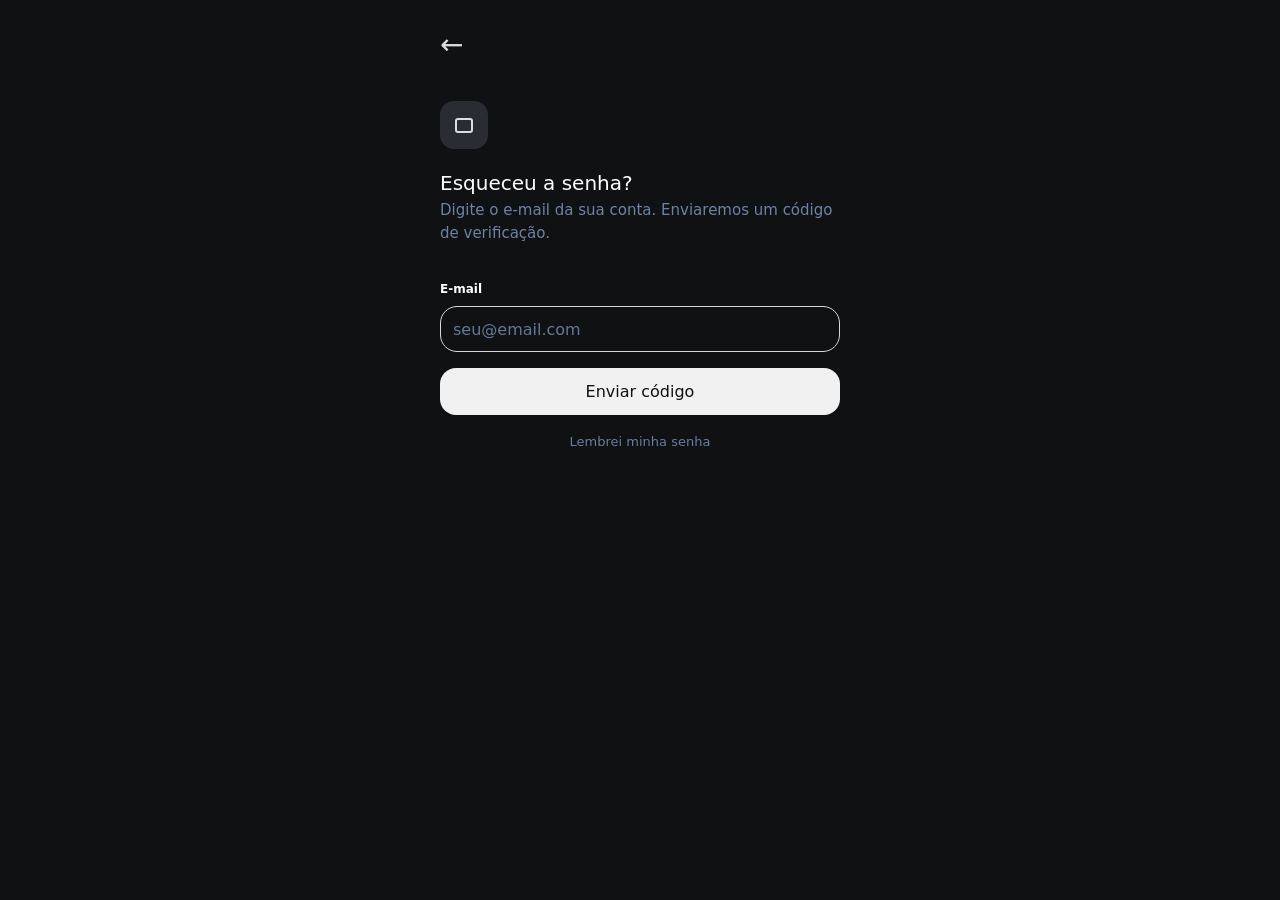
<file: Password_Recovery/index.html>
<!DOCTYPE html>
<html lang="pt-BR">

<head>
    <meta charset="UTF-8">
    <meta name="viewport" content="width=device-width, initial-scale=1.0">

    <link
        href="https://cdn.jsdelivr.net/npm/bootstrap@5.3.3/dist/css/bootstrap.min.css"
        rel="stylesheet"
    >

    <title>Esqueci minha senha</title>

    <link rel="stylesheet" href="style.css">

</head>

<body>

    <main class="forgot-password">

        <a href="#" class="back-button">
            ←
        </a>

        <div class="lock-container">
            <div class="lock-icon"></div>
        </div>

        <h1>Esqueceu a senha?</h1>

        <p class="description">
            Digite o e-mail da sua conta. Enviaremos um código de
            verificação.
        </p>

        <form>

            <label for="email" class="form-label">
                E-mail
            </label>

            <input
                type="email"
                id="email"
                class="form-control"
                placeholder="seu@email.com"
            >

            <button type="submit" class="btn btn-send w-100">
                Enviar código
            </button>

        </form>

        <a href="#" class="remember-password">
            Lembrei minha senha
        </a>

    </main>

</body>

</html>
</file>
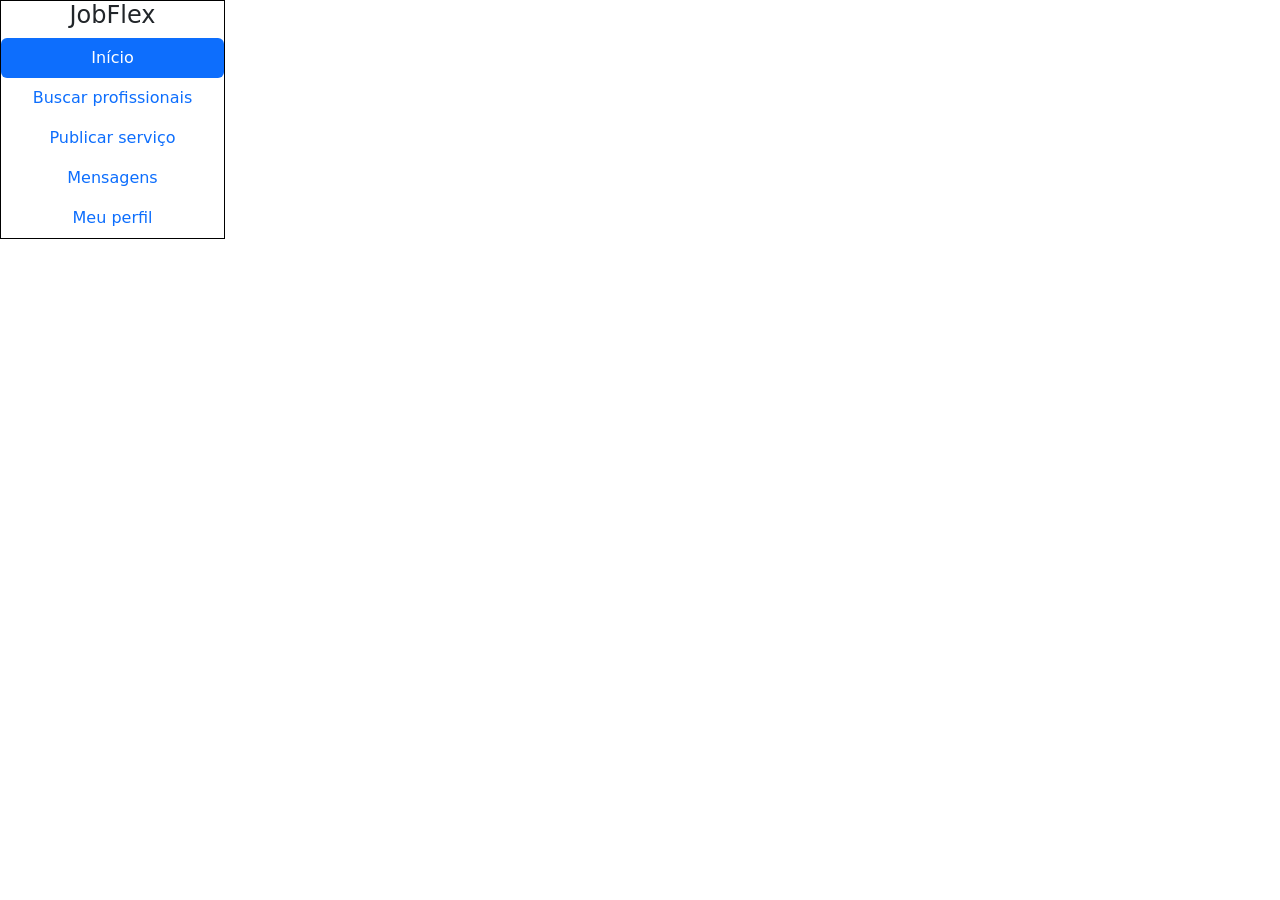
<file: Tela_inicio/index.html>
<!DOCTYPE html>
<html lang="pt-br">
<head>
    <meta charset="UTF-8">
    <meta name="viewport" content="width=device-width, initial-scale=1.0">
    <title>Document</title>
    <link href="https://cdn.jsdelivr.net/npm/bootstrap@5.3.8/dist/css/bootstrap.min.css" rel="stylesheet" integrity="sha384-sRIl4kxILFvY47J16cr9ZwB07vP4J8+LH7qKQnuqkuIAvNWLzeN8tE5YBujZqJLB" crossorigin="anonymous">
    <link rel="stylesheet" href="style.css">
</head>
<body>
    <button class="btn d-md-none"
        type="button"
        data-bs-toggle="collapse"
        data-bs-target="#sidebar">
    ☰
    </button>
<div id="sidebar" class="collapse d-md-block sidebar">

    <h4>JobFlex</h4>

    <div class="nav flex-column nav-pills">

        <button class="nav-link active">
            Início
        </button>

        <button class="nav-link">
            Buscar profissionais
        </button>

        <button class="nav-link">
            Publicar serviço
        </button>

        <button class="nav-link">
            Mensagens
        </button>

        <button class="nav-link">
            Meu perfil
        </button>

    </div>

    

</div>
<script src="https://cdn.jsdelivr.net/npm/bootstrap@5.3.8/dist/js/bootstrap.bundle.min.js" integrity="sha384-FKyoEForCGlyvwx9Hj09JcYn3nv7wiPVlz7YYwJrWVcXK/BmnVDxM+D2scQbITxI" crossorigin="anonymous"></script>
</body>
</html>
</file>
<file: Password_Recovery/style.css>
body {
            background: #101113;
            color: #fff;
            min-height: 100vh;
        }

        .forgot-password {
            width: 100%;
            max-width: 430px;
            margin: 0 auto;
            padding: 24px 15px;
        }

        .back-button {
            color: #ddd;
            font-size: 28px;
            text-decoration: none;
        }

        .lock-container {
            width: 48px;
            height: 48px;
            background: #292c32;
            border-radius: 14px;

            display: flex;
            align-items: center;
            justify-content: center;

            margin-top: 35px;
            margin-bottom: 22px;
        }

        .lock-icon {
            width: 18px;
            height: 15px;
            border: 2px solid #ddd;
            border-radius: 3px;
        }

        h1 {
            font-size: 20px;
            margin-bottom: 4px;
        }

        .description {
            color: #6d82a5;
            font-size: 15px;
            line-height: 1.5;
            margin-bottom: 32px;
        }

        .form-label {
            font-size: 12px;
            font-weight: 600;
        }

        .form-control {
            height: 46px;
            border-radius: 17px;
            background: transparent;
            border: 1px solid #d7d7d7;
            color: #fff;
        }

        .form-control::placeholder {
            color: #627898;
        }

        .btn-send {
            height: 47px;
            border-radius: 16px;
            background: #f1f1f1;
            color: #111;
            border: none;
            margin-top: 16px;
        }

        .remember-password {
            display: block;
            text-align: center;
            margin-top: 17px;

            color: #687d9f;
            font-size: 13px;
            text-decoration: none;
        }

        /* Quando a tela for pequena */
        @media (max-width: 400px) {

            .forgot-password {
                padding: 20px 10px;
            }

            .description {
                font-size: 14px;
            }

        }
</file>
<file: Tela_inicio/style.css>
#sidebar{
    width: 25vh;
    border: 1px solid black;
    text-align: center;
}
</file>
